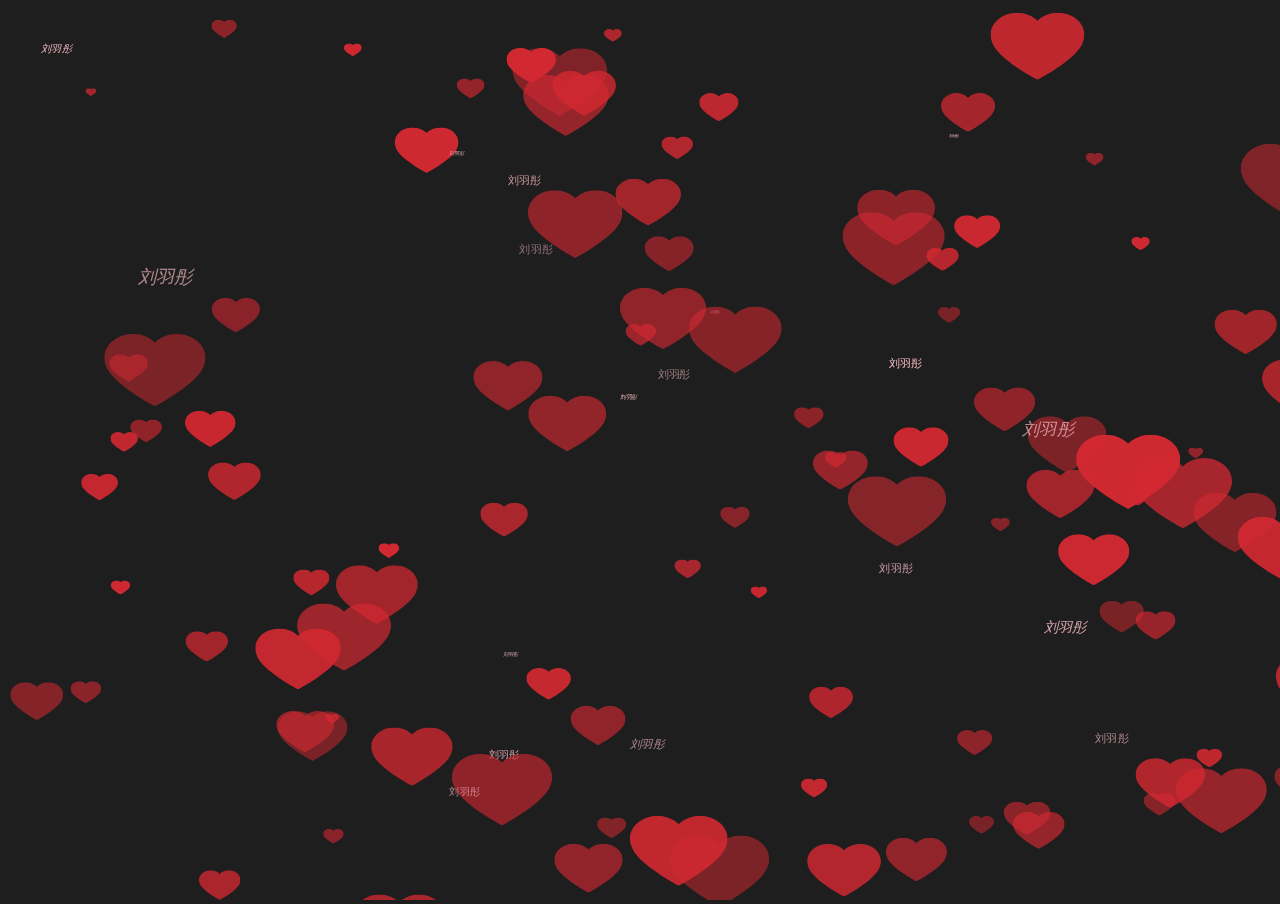
<file: index.html>
<!DOCTYPE html>
<html lang="en">
<head>
    <meta charset="UTF-8">
    <meta http-equiv="X-UA-Compatible" content="IE=edge">
    <meta name="viewport" content="width=device-width, initial-scale=1.0">
    <title>心形代码</title>
    <style>
		*{margin:0; padding:0;}
		body{ background-color: #1E1E1E; 		}
        
	</style>
</head>
<body>
    <canvas id="drawHeart"></canvas>
 
	<script>
		var hearts = [];
		var canvas = document.getElementById('drawHeart');
		var wW = window.innerWidth;
		var wH = window.innerHeight;
		// 创建画布
		var ctx = canvas.getContext('2d');
		// 创建图片对象
		var heartImage = new Image();
		heartImage.src = './heart.svg';
		var num = 100;
		init();
 
		window.addEventListener('resize', function(){
			 wW = window.innerWidth;
			 wH = window.innerHeight;
		});
		// 初始化画布大小
		function init(){
			canvas.width = wW;
			canvas.height = wH;
			for(var i = 0; i < num; i++){
				hearts.push(new Heart(i%5));
			}
			requestAnimationFrame(render);
		}
 
		function getColor(){
			return 'pink';
		}
 
		function getText(){
			return '刘羽彤';
			
		}
 
		function Heart(type){
			this.type = type;
			// 初始化生成范围
			this.x = Math.random() * wW;
			this.y = Math.random() * wH;
 
			this.opacity = Math.random() * .5 + .5;
 
			// 偏移量
			this.vel = {
				x: (Math.random() - .5) * 4,
				y: (Math.random() - .5) * 4
			}
 
			this.initialW = wW * .5;
			this.initialH = wH * .5;
			// 缩放比例
			this.targetScale = Math.random() * .15 + .02; // 最小0.02
			this.scale = Math.random() * this.targetScale;
 
			// 文字位置
			this.fx = Math.random() * wW;
			this.fy = Math.random() * wH;
			this.fs = Math.random() * 8;
			this.text = getText();
 
			this.fvel = {
				x: (Math.random() - .5) * 3,
				y: (Math.random() - .5) * 3,
				f: (Math.random() - .5) * 1
			}
		}
 
		Heart.prototype.draw = function(){
			ctx.save();
			ctx.globalAlpha = this.opacity;
			ctx.drawImage(heartImage, this.x, this.y, this.width, this.height);
			ctx.scale(this.scale + 1, this.scale + 1);
  			if(!this.type){
  				// 设置文字属性
				ctx.fillStyle = getColor();
	  			ctx.font = 'italic ' + this.fs + 'px sans-serif';
	  			// 填充字符串
	  			ctx.fillText(this.text, this.fx, this.fy);
  			}
			ctx.restore();
		}
		Heart.prototype.update = function(){
			this.x += this.vel.x;
			this.y += this.vel.y;
 
			if(this.x - this.width > wW || this.x + this.width < 0){
				// 重新初始化位置
				this.scale = 0;
				this.x = Math.random() * wW;
				this.y = Math.random() * wH;
			}
			if(this.y - this.height > wH || this.y + this.height < 0){
				// 重新初始化位置
				this.scale = 0;
				this.x = Math.random() * wW;
				this.y = Math.random() * wH;
			}
 
			// 放大
			this.scale += (this.targetScale - this.scale) * .1;
			this.height = this.scale * this.initialH;
			this.width = this.height * 1.4;
 
			// -----文字-----
			this.fx += this.fvel.x;
			this.fy += this.fvel.y;
			this.fs += this.fvel.f;
			
			if(this.fs > 50){
				this.fs = 2;
			}
			if(this.fx - this.fs > wW || this.fx + this.fs < 0){
				// 重新初始化位置
				this.fs=10
				this.fx = Math.random() * wW;
				this.fy = Math.random() * wH;
			}
			if(this.fy - this.fs> wH || this.fy + this.fs < 0){
				// 重新初始化位置
				this.fs=10
				this.fx = Math.random() * wW;
				this.fy = Math.random() * wH;
			}
		}
 
		function render(){
			ctx.clearRect(0, 0, wW, wH);
			for(var i = 0; i < hearts.length; i++){
				hearts[i].draw();
				hearts[i].update();
			}
			requestAnimationFrame(render);
		}
	</script>
</body>
</html>
</file>
